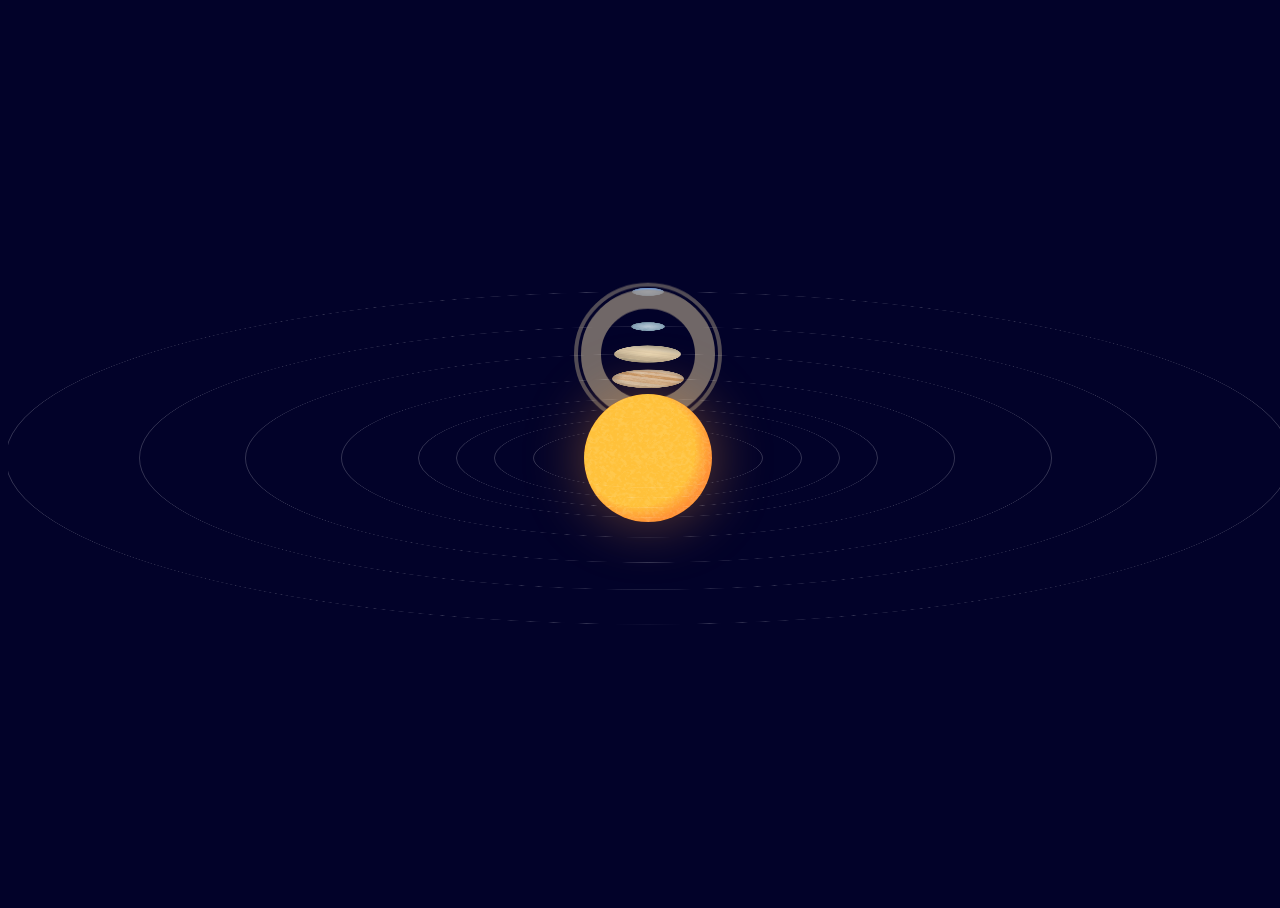
<file: solar/index.html>
<!DOCTYPE html>
<html lang="en">
<head>
    <meta charset="UTF-8">
    <meta name="viewport" content="width=device-width, initial-scale=1.0">
    <title>Document</title>
    <link rel="stylesheet" href="solar.css">
</head>
<body>
    <div id="universe">
      <div id="galaxy">
        <div id="sun">
        </div>
        <div id="mercury" class="orbit">
          <div class="pos">
            <div class="planet"></div>
          </div>
        </div>
        <div id="venus" class="orbit">
          <div class="pos">
            <div class="planet"></div>
          </div>
        </div>
        <div id="earth" class="orbit">
          <div class="pos">
            <div id="moon" class="orbit">
              <div id="moonPos" class="pos">
                <div class="planet"></div>
              </div>
            </div>
            <div id="earthPos" class="pos">
              <div id="earthPlanet" class="planet"></div>
            </div>
          </div>
        </div>
        <div id="mars" class="orbit">
          <div class="pos">
            <div class="planet"></div>
          </div>
        </div>
        <div id="jupiter" class="orbit">
          <div class="pos">
            <div class="planet"></div>
          </div>
        </div>
        <div id="saturn" class="orbit">
          <div class="pos">
            <div class="planet"></div>
            <div class="ring"></div>  
          </div>
        </div>
        <div id="uranus" class="orbit">
          <div class="pos">
            <div class="planet"></div>
          </div>
        </div>
        <div id="neptune" class="orbit">
          <div class="pos">
            <div class="planet"></div>
          </div>
        </div> 
      </div>
     </div>  
</body>
</html> 
<!--
<html>
	<head>
		<link rel="stylesheet" href="solar.css"/>
	</head>
  <body>
  	
    <div id="universe">
      <div id="galaxy">
      	
      	<div id="sun">
      	</div>
      	
        <div id="mercury" class="orbit">
        	<div class="pos">
            <div class="planet"></div>
          </div>
        </div>
        
      </div>
    </div>
    
    <script src="//ajax.googleapis.com/ajax/libs/jquery/1.8.1/jquery.min.js"></script>
    <script type="text/javascript" src="https://cdnjs.cloudflare.com/ajax/libs/prefixfree/1.0.7/prefixfree.min.js"></script>
    <script src="solar.js"></script>
  </body>
</html>  -->
</file>
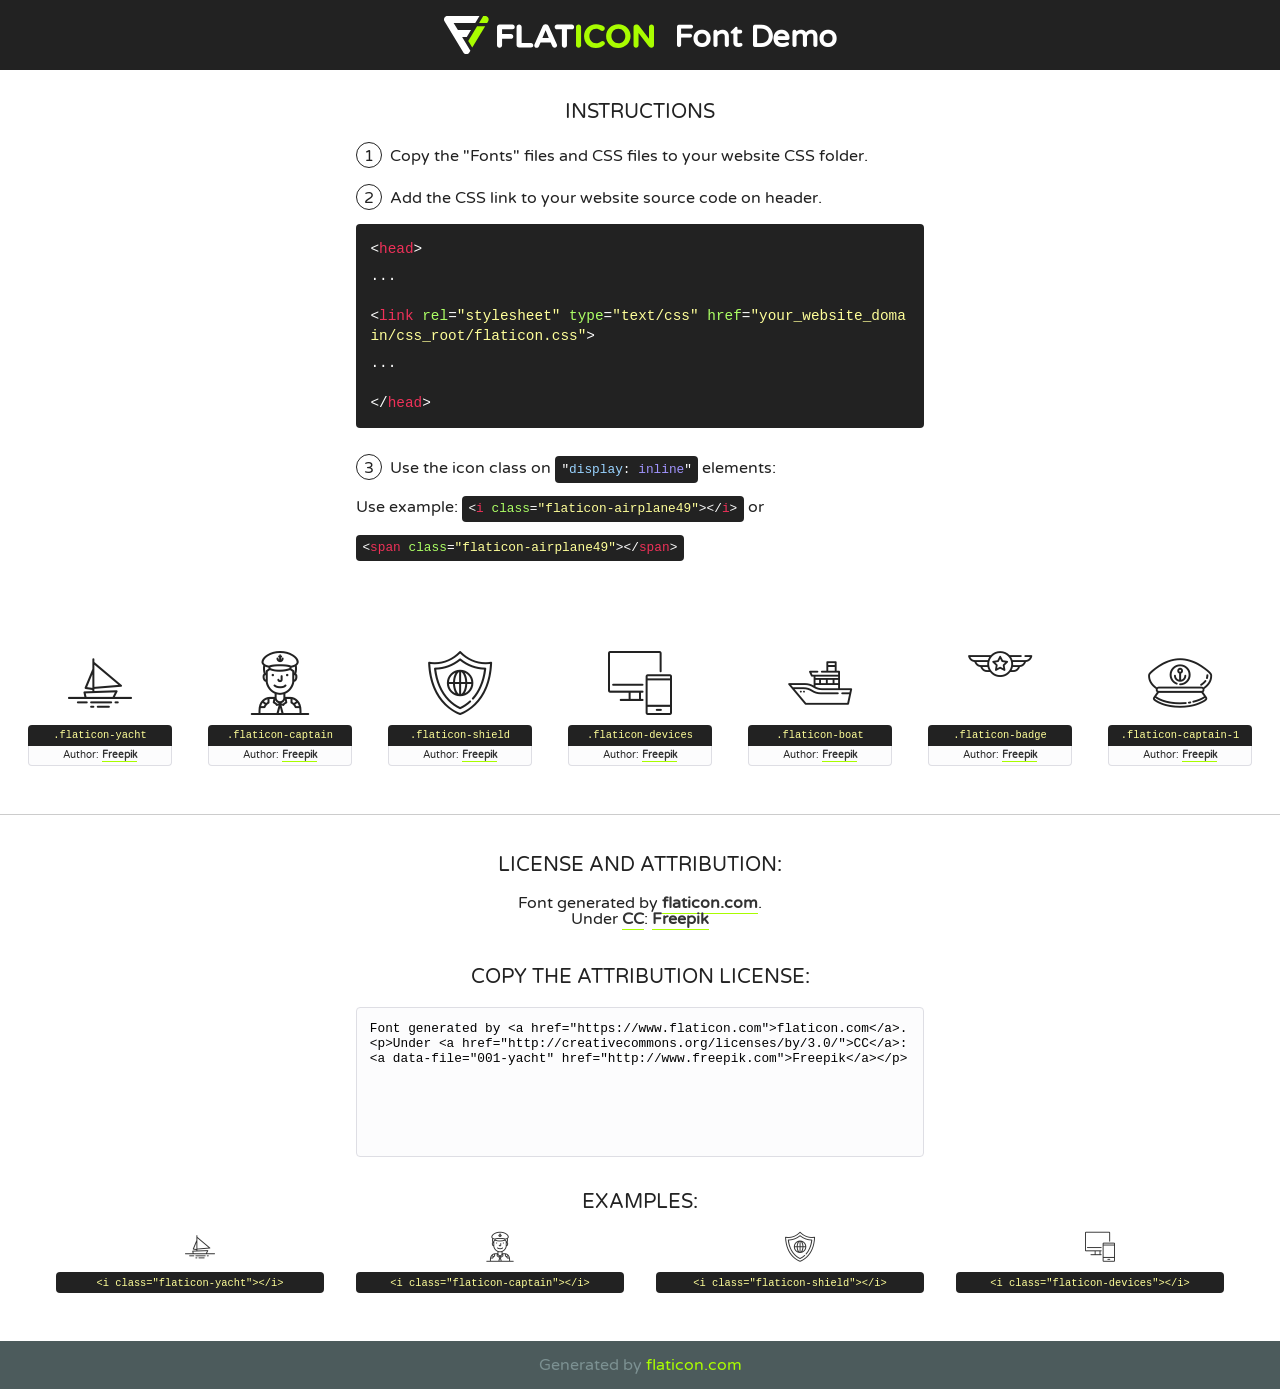
<file: fonts/flaticon/font/flaticon.html>
<!DOCTYPE html>
<!--
  Flaticon icon font: Flaticon
  Creation date: 18/09/2019 11:53
-->
<html>
<!DOCTYPE html>
<html>

<head>
    <title>Flaticon WebFont</title>
    <link href="http://fonts.googleapis.com/css?family=Varela+Round" rel="stylesheet" type="text/css" />
    <link rel="stylesheet" type="text/css" href="flaticon.css">
    <meta charset="UTF-8">
    <style>
    html, body, div, span, applet, object, iframe,
    h1, h2, h3, h4, h5, h6, p, blockquote, pre,
    a, abbr, acronym, address, big, cite, code,
    del, dfn, em, img, ins, kbd, q, s, samp,
    small, strike, strong, sub, sup, tt, var,
    b, u, i, center,
    dl, dt, dd, ol, ul, li,
    fieldset, form, label, legend,
    table, caption, tbody, tfoot, thead, tr, th, td,
    article, aside, canvas, details, embed, 
    figure, figcaption, footer, header, hgroup, 
    menu, nav, output, ruby, section, summary,
    time, mark, audio, video {
        margin: 0;
        padding: 0;
        border: 0;
        font-size: 100%;
        font: inherit;
        vertical-align: baseline;
    }
    /* HTML5 display-role reset for older browsers */
    article, aside, details, figcaption, figure, 
    footer, header, hgroup, menu, nav, section {
        display: block;
    }
    body {
        line-height: 1;
    }
    ol, ul {
        list-style: none;
    }
    blockquote, q {
        quotes: none;
    }
    blockquote:before, blockquote:after,
    q:before, q:after {
        content: '';
        content: none;
    }
    table {
        border-collapse: collapse;
        border-spacing: 0;
    }
    body {
        font-family: 'Varela Round', Helvetica, Arial, sans-serif;
        font-size: 16px;
        color: #222;
    }
    a {
        color: #333;
        border-bottom: 1px solid #a9fd00;
        font-weight: bold;
        text-decoration: none;
    }
    * {
        -moz-box-sizing: border-box;
        -webkit-box-sizing: border-box;
        box-sizing: border-box;
        margin: 0;
        padding: 0;
    }
    [class^="flaticon-"]:before, [class*=" flaticon-"]:before, [class^="flaticon-"]:after, [class*=" flaticon-"]:after {
        font-family: Flaticon;
        font-size: 30px;
        font-style: normal;
        margin-left: 20px;
        color: #333;
    }
    .wrapper {
        max-width: 600px;
        margin: auto;
        padding: 0 1em;
    }
    .title {
        font-size: 1.25em;
        text-align: center;
        margin-bottom: 1em;
        text-transform: uppercase;
    }
    header {
        text-align: center;
        background-color: #222;
        color: #fff;
        padding: 1em;
    }
    header .logo {
        width: 210px;
        height: 38px;
        display: inline-block;
        vertical-align: middle;
        margin-right: 1em;
        border: none;
    }
    header strong {
        font-size: 1.95em;
        font-weight: bold;
        vertical-align: middle;
        margin-top: 5px;
        display: inline-block;
    }
    .demo {
        margin: 2em auto;
        line-height: 1.25em;
    }
    .demo ul li {
        margin-bottom: 1em;
    }
    .demo ul li .num {
        color: #222;
        border-radius: 20px;
        display: inline-block;
        width: 26px;
        padding: 3px;
        height: 26px;
        text-align: center;
        margin-right: 0.5em;
        border: 1px solid #222;
    }
    .demo ul li code {
        background-color: #222;
        border-radius: 4px;
        padding: 0.25em 0.5em;
        display: inline-block;
        color: #fff;
        font-family: Consolas,Monaco,Lucida Console,Liberation Mono,DejaVu Sans Mono,Bitstream Vera Sans Mono,Courier New, monospace;
        font-weight: lighter;
        margin-top: 1em;
        font-size: 0.8em;
        word-break: break-all;
    }
    .demo ul li code.big {
        padding: 1em;
        font-size: 0.9em;
    }
    .demo ul li code .red {
        color: #EF3159;
    }
    .demo ul li code .green {
        color: #ACFF65;
    }
    .demo ul li code .yellow {
        color: #FFFF99;
    }
    .demo ul li code .blue {
        color: #99D3FF;
    }
    .demo ul li code .purple {
        color: #A295FF;
    }
    .demo ul li code .dots {
        margin-top: 0.5em;
        display: block;
    }
    #glyphs {
        border-bottom: 1px solid #ccc;
        padding: 2em 0;
        text-align: center;
    }
    .glyph {
        display: inline-block;
        width: 9em;
        margin: 1em;
        text-align: center;
        vertical-align: top;
        background: #FFF;
    }
    .glyph .glyph-icon {
        padding: 10px;
        display: block;
        font-family:"Flaticon";
        font-size: 64px;
        line-height: 1;
    }
    .glyph .glyph-icon:before {
        font-size: 64px;
        color: #222;
        margin-left: 0;
    }
    .class-name {
        font-size: 0.65em;
        background-color: #222;
        color: #fff;
        border-radius: 4px 4px 0 0;
        padding: 0.5em;
        color: #FFFF99;
        font-family: Consolas,Monaco,Lucida Console,Liberation Mono,DejaVu Sans Mono,Bitstream Vera Sans Mono,Courier New, monospace;
    }
    .author-name {
        font-size: 0.6em;
        background-color: #fcfcfd;
        border: 1px solid #DEDEE4;
        border-top: 0;
        border-radius: 0 0 4px 4px;
        padding: 0.5em;
    }
    .class-name:last-child {
        font-size: 10px;
        color:#888;
    }
    .class-name:last-child a {
        font-size: 10px;
        color:#555;
    }
    .class-name:last-child a:hover {
        color:#a9fd00;
    }
    .glyph > input {
        display: block;
        width: 100px;
        margin: 5px auto;
        text-align: center;
        font-size: 12px;
        cursor: text;
    }
    .glyph > input.icon-input {
        font-family:"Flaticon";
        font-size: 16px;
        margin-bottom: 10px;
    }
    .attribution .title {
        margin-top: 2em;
    }
    .attribution textarea {
        background-color: #fcfcfd;
        padding: 1em;
        border: none;
        box-shadow: none;
        border: 1px solid #DEDEE4;
        border-radius: 4px;
        resize: none;
        width: 100%;
        height: 150px;
        font-size: 0.8em;
        font-family: Consolas,Monaco,Lucida Console,Liberation Mono,DejaVu Sans Mono,Bitstream Vera Sans Mono,Courier New, monospace;
        -webkit-appearance: none;
    }
    .iconsuse {
        margin: 2em auto;
        text-align: center;
        max-width: 1200px;
    }
    .iconsuse:after {
        content: '';
        display: table;
        clear: both;
    }
    .iconsuse .image {
        float: left;
        width: 25%;
        padding: 0 1em;
    }
    .iconsuse .image p {
        margin-bottom: 1em;
    }
    .iconsuse .image span {
        display: block;
        font-size: 0.65em;
        background-color: #222;
        color: #fff;
        border-radius: 4px;
        padding: 0.5em;
        color: #FFFF99;
        margin-top: 1em;
        font-family: Consolas,Monaco,Lucida Console,Liberation Mono,DejaVu Sans Mono,Bitstream Vera Sans Mono,Courier New, monospace;
    }
    #footer {
        text-align: center;
        background-color: #4C5B5C;
        color: #7c9192;
        padding: 1em;
    }
    #footer a {
        border: none;
        color: #a9fd00;
        font-weight: normal;
    }
    @media (max-width: 960px) {
        .iconsuse .image {
            width: 50%;
        }
    }
    @media (max-width: 560px) {
        .iconsuse .image {
            width: 100%;
        }
    }
    </style>
</head>

<body class="characters-off">

    <header>
        <a href="https://www.flaticon.com" target="_blank" class="logo">
            <svg version="1.1" xmlns="http://www.w3.org/2000/svg" xmlns:xlink="http://www.w3.org/1999/xlink" xmlns:a="http://ns.adobe.com/AdobeSVGViewerExtensions/3.0/" viewBox="0 0 560.875 102.036" enable-background="new 0 0 560.875 102.036" xml:space="preserve">
                <defs>
                </defs>
                <g>
                    <g class="letters">
                        <path fill="#ffffff" d="M141.596,29.675c0-3.777,2.985-6.767,6.764-6.767h34.438c3.426,0,6.15,2.728,6.15,6.15
                        c0,3.43-2.724,6.149-6.15,6.149h-27.674v13.091h23.719c3.429,0,6.151,2.724,6.151,6.15c0,3.43-2.723,6.149-6.151,6.149h-23.719
                        v17.574c0,3.773-2.986,6.761-6.764,6.761c-3.779,0-6.764-2.989-6.764-6.761V29.675z"></path>
                        <path fill="#ffffff" d="M193.844,29.149c0-3.781,2.985-6.767,6.764-6.767c3.776,0,6.763,2.985,6.763,6.767v42.957h25.039
                        c3.426,0,6.149,2.726,6.149,6.153c0,3.425-2.723,6.15-6.149,6.15h-31.802c-3.779,0-6.764-2.986-6.764-6.768V29.149z"></path>
                        <path fill="#ffffff" d="M241.891,75.71l21.438-48.407c1.492-3.341,4.215-5.357,7.906-5.357h0.792
                        c3.686,0,6.323,2.017,7.815,5.357l21.439,48.407c0.436,0.967,0.701,1.845,0.701,2.723c0,3.602-2.809,6.501-6.414,6.501
                        c-3.161,0-5.269-1.845-6.499-4.655l-4.132-9.661h-27.059l-4.301,10.102c-1.144,2.631-3.426,4.214-6.237,4.214
                        c-3.517,0-6.24-2.81-6.24-6.325C241.1,77.64,241.451,76.677,241.891,75.71z M279.932,58.666l-8.521-20.297l-8.526,20.297H279.932
                        z"></path>
                        <path fill="#ffffff" d="M314.864,35.387H301.86c-3.429,0-6.239-2.813-6.239-6.238c0-3.429,2.811-6.24,6.239-6.24h39.533
                        c3.426,0,6.237,2.811,6.237,6.24c0,3.425-2.811,6.238-6.237,6.238h-13.001v42.785c0,3.773-2.99,6.761-6.764,6.761
                        c-3.779,0-6.764-2.989-6.764-6.761V35.387z"></path>
                        <path fill="#A9FD00" d="M352.615,29.149c0-3.781,2.985-6.767,6.767-6.767c3.774,0,6.761,2.985,6.761,6.767v49.024
                        c0,3.773-2.987,6.761-6.761,6.761c-3.781,0-6.767-2.989-6.767-6.761V29.149z"></path>
                        <path fill="#A9FD00" d="M374.132,53.836v-0.179c0-17.481,13.178-31.801,32.065-31.801c9.22,0,15.459,2.458,20.557,6.238
                        c1.402,1.054,2.637,2.985,2.637,5.357c0,3.692-2.985,6.59-6.681,6.59c-1.845,0-3.071-0.702-4.044-1.319
                        c-3.776-2.813-7.729-4.393-12.562-4.393c-10.364,0-17.831,8.611-17.831,19.154v0.173c0,10.542,7.291,19.329,17.831,19.329
                        c5.715,0,9.492-1.756,13.359-4.834c1.049-0.874,2.458-1.491,4.039-1.491c3.429,0,6.325,2.813,6.325,6.236
                        c0,2.106-1.056,3.78-2.282,4.834c-5.539,4.834-12.036,7.733-21.878,7.733C387.572,85.464,374.132,71.493,374.132,53.836z"></path>
                        <path fill="#A9FD00" d="M433.009,53.836v-0.179c0-17.481,13.79-31.801,32.766-31.801c18.981,0,32.592,14.143,32.592,31.628v0.173
                        c0,17.483-13.785,31.807-32.769,31.807C446.625,85.464,433.009,71.32,433.009,53.836z M484.224,53.836v-0.179
                        c0-10.539-7.725-19.326-18.626-19.326c-10.893,0-18.449,8.611-18.449,19.154v0.173c0,10.542,7.73,19.329,18.626,19.329
                        C476.676,72.986,484.224,64.378,484.224,53.836z"></path>
                        <path fill="#A9FD00" d="M506.233,29.321c0-3.774,2.99-6.763,6.767-6.763h1.401c3.252,0,5.183,1.583,7.029,3.953l26.093,34.265
                        V29.059c0-3.692,2.99-6.677,6.681-6.677c3.683,0,6.671,2.985,6.671,6.677v48.934c0,3.78-2.987,6.765-6.764,6.765h-0.436
                        c-3.257,0-5.188-1.581-7.034-3.953l-27.056-35.492v32.944c0,3.687-2.985,6.676-6.678,6.676c-3.683,0-6.673-2.989-6.673-6.676
                        V29.321z"></path>
                    </g>
                    <g class="insignia">
                        <path fill="#ffffff" d="M48.372,56.137h12.517l11.156-18.537H37.186L25.688,18.539h57.825L94.668,0H9.271
                        C5.925,0,2.842,1.801,1.198,4.716c-1.644,2.907-1.593,6.482,0.134,9.343l50.38,83.501c1.678,2.781,4.689,4.476,7.938,4.476
                        c3.246,0,6.257-1.695,7.935-4.476l2.898-4.804L48.372,56.137z"></path>
                        <g class="i">
                            <path fill="#A9FD00" d="M93.575,18.539h0.031v0.004l21.652,0.004l2.705-4.488c1.727-2.861,1.778-6.436,0.133-9.343
                            C116.454,1.801,113.371,0,110.026,0h-5.294L93.575,18.539z"></path>
                            <polygon fill="#A9FD00" points="88.291,27.356 64.725,66.486 75.519,84.404 109.942,27.356"></polygon>
                        </g>
                    </g>
                </g>
            </svg>
        </a>
        <strong>Font Demo</strong>
    </header>


    <section class="demo wrapper">

        <p class="title">Instructions</p>

        <ul>
            <li>
                <span class="num">1</span>Copy the "Fonts" files and CSS files to your website CSS folder.
            </li>
            <li>
                <span class="num">2</span>Add the CSS link to your website source code on header.
                <code class="big">
                    &lt;<span class="red">head</span>&gt;
                    <br/><span class="dots">...</span>
                    <br/>&lt;<span class="red">link</span> <span class="green">rel</span>=<span class="yellow">"stylesheet"</span> <span class="green">type</span>=<span class="yellow">"text/css"</span> <span class="green">href</span>=<span class="yellow">"your_website_domain/css_root/flaticon.css"</span>&gt;
                    <br/><span class="dots">...</span>
                    <br/>&lt;/<span class="red">head</span>&gt;
                </code>
            </li>

            <li>
                <p>
                    <span class="num">3</span>Use the icon class on <code>"<span class="blue">display</span>:<span class="purple"> inline</span>"</code> elements:
                    <br />
                    Use example: <code>&lt;<span class="red">i</span> <span class="green">class</span>=<span class="yellow">&quot;flaticon-airplane49&quot;</span>&gt;&lt;/<span class="red">i</span>&gt;</code> or <code>&lt;<span class="red">span</span> <span class="green">class</span>=<span class="yellow">&quot;flaticon-airplane49&quot;</span>&gt;&lt;/<span class="red">span</span>&gt;</code>
            </li>
        </ul>

    </section>




   <section id="glyphs">          
    
      
        <div class="glyph"><div class="glyph-icon flaticon-yacht"></div>
            <div class="class-name">.flaticon-yacht</div>
            <div class="author-name">Author: <a data-file="001-yacht" href="http://www.freepik.com">Freepik</a> </div> 
        </div>        
        
        <div class="glyph"><div class="glyph-icon flaticon-captain"></div>
            <div class="class-name">.flaticon-captain</div>
            <div class="author-name">Author: <a data-file="002-captain" href="http://www.freepik.com">Freepik</a> </div> 
        </div>        
        
        <div class="glyph"><div class="glyph-icon flaticon-shield"></div>
            <div class="class-name">.flaticon-shield</div>
            <div class="author-name">Author: <a data-file="003-shield" href="http://www.freepik.com">Freepik</a> </div> 
        </div>        
        
        <div class="glyph"><div class="glyph-icon flaticon-devices"></div>
            <div class="class-name">.flaticon-devices</div>
            <div class="author-name">Author: <a data-file="004-devices" href="http://www.freepik.com">Freepik</a> </div> 
        </div>        
        
        <div class="glyph"><div class="glyph-icon flaticon-boat"></div>
            <div class="class-name">.flaticon-boat</div>
            <div class="author-name">Author: <a data-file="005-boat" href="http://www.freepik.com">Freepik</a> </div> 
        </div>        
        
        <div class="glyph"><div class="glyph-icon flaticon-badge"></div>
            <div class="class-name">.flaticon-badge</div>
            <div class="author-name">Author: <a data-file="006-badge" href="http://www.freepik.com">Freepik</a> </div> 
        </div>        
        
        <div class="glyph"><div class="glyph-icon flaticon-captain-1"></div>
            <div class="class-name">.flaticon-captain-1</div>
            <div class="author-name">Author: <a data-file="007-captain-1" href="http://www.freepik.com">Freepik</a> </div> 
        </div>        
        

    </section>



    <section class="attribution wrapper"   style="text-align:center;">

      <div class="title">License and attribution:</div><div class="attrDiv">Font generated by <a href="https://www.flaticon.com">flaticon.com</a>. <div><p>Under <a href="http://creativecommons.org/licenses/by/3.0/">CC</a>: <a data-file="001-yacht" href="http://www.freepik.com">Freepik</a></p>  </div>
      </div>
      <div class="title">Copy the Attribution License:</div>

    <textarea onclick="this.focus();this.select();">Font generated by &lt;a href=&quot;https://www.flaticon.com&quot;&gt;flaticon.com&lt;/a&gt;. <p>Under <a href="http://creativecommons.org/licenses/by/3.0/">CC</a>: <a data-file="001-yacht" href="http://www.freepik.com">Freepik</a></p>  
     </textarea>

    </section>

    <section class="iconsuse">

          <div class="title">Examples:</div>            
             
            <div class="image">
                <p>
                    <i class="glyph-icon flaticon-yacht"></i> 
                    <span>&lt;i class=&quot;flaticon-yacht&quot;&gt;&lt;/i&gt;</span>
                </p>
            </div>
            
            <div class="image">
                <p>
                    <i class="glyph-icon flaticon-captain"></i> 
                    <span>&lt;i class=&quot;flaticon-captain&quot;&gt;&lt;/i&gt;</span>
                </p>
            </div>
            
            <div class="image">
                <p>
                    <i class="glyph-icon flaticon-shield"></i> 
                    <span>&lt;i class=&quot;flaticon-shield&quot;&gt;&lt;/i&gt;</span>
                </p>
            </div>
            
            <div class="image">
                <p>
                    <i class="glyph-icon flaticon-devices"></i> 
                    <span>&lt;i class=&quot;flaticon-devices&quot;&gt;&lt;/i&gt;</span>
                </p>
            </div>
                       
        </div>
                            
    </section>

<div id="footer">
    <div>Generated by <a href="https://www.flaticon.com">flaticon.com</a>
    </div>
</div>



</body>
</html>
</file>
<file: solar/solar.css>
* {
  -moz-box-sizing: border-box;
  box-sizing: border-box;
}

body{
  background-color:  rgb(2, 2, 41);
}

#sun {
  background-image: url([data-uri]);
}

#mercury .planet {
  background-image: url([data-uri]); 
}

#venus .planet {
  background-image: url([data-uri]);
}

#earthPlanet {
  background-image: url([data-uri]);
}

#moon .planet {
  background-color: white;
}

#mars .planet {
  background-image: url([data-uri]);
}

#jupiter .planet {
  background-image: url([data-uri]); 
}

#saturn .planet {
  background-image: url([data-uri]); }

#uranus .planet {
  background-image: url([data-uri]);
}

#neptune .planet {
  background-image: url([data-uri]); 
}

#universe {
  z-index: 1;
  position: absolute;
  overflow: hidden;
  width: 100%;
  height: 100%;
  background-position: center 40%; 
  background-repeat: no-repeat;
  background-size: cover; 
}

#galaxy {
  position: relative;
  width: 100%;
  height: 100%;
  transform: rotateX(75deg);
  transform-style: preserve-3d;
}

#sun, 
.planet{
  position: absolute;
  top: 50%;
  left: 50%;
  width: 1em;
  height: 1em;
  margin-top: -0.5em;
  margin-left: -0.5em;
  border-radius: 50%;
  transform-style: preserve-3d;
}

#sun {
  background-color: #FB7209;
  background-repeat: no-repeat;
  background-size: cover;
  box-shadow: 0 0 60px rgba(255, 160, 60, 0.4); 
  transform: rotateX(-75deg);
}

#mercury .pos,
#venus .pos,
#earth .pos .pos,
#moon .pos,
#mars .pos,
#jupiter .pos,
#saturn .pos,
#uranus .pos,
#neptune .pos{
  position: absolute;
  transform-style: preserve-3d;
  animation-name: invert;
  animation-iteration-count: infinite;
  animation-timing-function: linear;
}

#earth .pos{
  position: absolute;
  transform-style: preserve-3d;
  animation-iteration-count: infinite;
  animation-timing-function: linear;
}

.planet {
  background-color: #202020;
  background-repeat: no-repeat;
  background-size: cover;
  animation-iteration-count: infinite;
  animation-timing-function: linear;
}

#mercury.orbit,
#venus.orbit,
#earth.orbit,
#moon.orbit,
#mars.orbit,
#jupiter.orbit,
#saturn.orbit,
#uranus.orbit,
#neptune.orbit {
  position: absolute;
  top: 50%;
  left: 50%;
  border: 1px solid rgba(255, 255, 255, 0.2);
  border-radius: 50%;
  animation-name: orbit;
  animation-iteration-count: infinite;
  animation-timing-function: linear;
  transform-style: preserve-3d;
}

#mercury.orbit, 
#venus.orbit,
#earth.orbit,
#moon.orbit,
#mars.orbit,
#jupiter.orbit,
#saturn.orbit,
#uranus.orbit,
#neptune.orbit{
  width: 12em;
  height: 12em;
  margin-top: -6em;
  margin-left: -6em; 
}

.ring {
  position: absolute;
  top: 50%;
  left: 50%;
  border-radius: 50%; }

#saturn .ring {
  width: 2em;
  height: 2em;
  margin-top: -1em;
  margin-left: -1em;
  border: 0.3em solid rgba(160, 147, 130, 0.7);
  animation-iteration-count: infinite;
  animation-timing-function: linear; 
  transform: rotateX(90deg);
}

#saturn .ring:after {
  border-radius: 50%;
  position: absolute;
  content: '';
  top: 50%;
  left: 50%;
  width: 2.2em;
  height: 2.2em;
  margin-top: -1.1em;
  margin-left: -1.1em;
  border: 0.07em solid rgba(160, 147, 130, 0.5);
  box-sizing: border-box; 
}

#mercury .pos, 
#venus .pos,
#earth .pos,
#moon .pos,
#mars .pos,
#jupiter .pos,
#saturn .pos,
#uranus .pos,
#neptune .pos{
  left: 50%;
}

#mercury.orbit, 
#mercury .pos {
  animation-duration: 2.89016s;
}

#venus .pos,
#venus .planet,
#venus.orbit {
  animation-duration: 7.38237s; }

#earth .pos,
#earth .planet,
#earth.orbit {
  animation-duration: 12.00021s; }
  
  #mars .pos,
  #mars .planet,
  #mars.orbit {
    animation-duration: 22.57017s; }
   
  #jupiter .pos,
  #jupiter .planet,
  #jupiter.orbit {
    animation-duration: 142.35138s; }
  
  #saturn .pos,
  #saturn .planet,
  #saturn.orbit,
  #saturn .ring {
    animation-duration: 353.36998s; }
  
  #uranus .pos,
  #uranus .planet,
  #uranus.orbit {
    animation-duration: 1008.20215s; }
  
  #neptune .pos,
  #neptune .planet,
  #neptune.orbit {
    animation-duration: 1977.49584s; } 

#sun {
  font-size: 8em;
}

#mercury {
  font-size: 1.2em;
}

#venus {
  font-size: 1.6em;
}

#earth {
  font-size: 2em;
}

#moon {
  font-size: 0.15em;
}

#mars {
  font-size: 2.4em;
}

#jupiter {
  font-size: 3.2em;
}

#saturn {
  font-size: 4.2em;
}

#uranus {
  font-size: 5.3em;
}

#neptune {
  font-size: 6.7em;
}

#mercury .planet{
  font-size: 0.5em;
}

#venus .planet{
  font-size: 1em;
}

#earth .planet{
  font-size: 1em;
}

#moon .planet{
  font-size: 2em;
}

#mars .planet{
  font-size: 0.5em;
}

#jupiter .planet{
  font-size: 1.4em;
}

#saturn .planet{
  font-size: 1em;
}

#uranus .planet{
  font-size: 0.4em;
}

#neptune .planet{
  font-size: 0.3em;
}

#mercury {
  z-index: 10; }

#venus {
  z-index: 9; }

#earth {
  z-index: 8; }

#moon {
  z-index: 7; }

#mars {
  z-index: 6; }

#jupiter {
  z-index: 5; }

#saturn {
  z-index: 4; }

#uranus {
  z-index: 3; }

#neptune {
  z-index: 2; }

#sun {
  z-index: 1; }

#mercury .planet, 
#venus .planet,
#earth .planet,
#moon .planet,
#mars .planet,
#jupiter .planet,
#saturn .planet,
#uranus .planet,
#neptune .planet{
  animation-name: shadow-planet;
}



@keyframes shadow-planet {
  0% {
    box-shadow: inset 0 0 20px rgba(0, 0, 0, 0.5);
    /* TOP */ }

  25% {
    box-shadow: inset 16px 0 8px rgba(0, 0, 0, 0.5);
    /* LEFT */ }

  50% {
    box-shadow: inset 40px -20px 16px rgba(0, 0, 0, 0.5);
    /* BOTTOM */ }

  50.01% {
    box-shadow: inset -40px -20px 16px rgba(0, 0, 0, 0.5);
    /* BOTTOM */ }

  75% {
    box-shadow: inset -16px 0 8px rgba(0, 0, 0, 0.5);
    /* RIGHT */ }
    
  100% {
    box-shadow: inset 0 0 20px rgba(0, 0, 0, 0.5);
    /* TOP */ }    
}

@keyframes orbit {
  0%   { transform: rotateZ(0deg); }
  100% { transform: rotateZ(-360deg); } 
}

@keyframes invert {
  0%   { transform: rotateX(-90deg) rotateY(360deg) rotateZ(0deg); }
  100% { transform: rotateX(-90deg) rotateY(0deg) rotateZ(0deg); }
}
</file>
<file: fonts/flaticon/font/flaticon.css>
/*
  	Flaticon icon font: Flaticon
  	Creation date: 18/09/2019 11:53
  	*/

@font-face {
  font-family: "Flaticon";
  src: url("./Flaticon.eot");
  src: url("./Flaticon.eot?#iefix") format("embedded-opentype"),
       url("./Flaticon.woff2") format("woff2"),
       url("./Flaticon.woff") format("woff"),
       url("./Flaticon.ttf") format("truetype"),
       url("./Flaticon.svg#Flaticon") format("svg");
  font-weight: normal;
  font-style: normal;
}

@media screen and (-webkit-min-device-pixel-ratio:0) {
  @font-face {
    font-family: "Flaticon";
    src: url("./Flaticon.svg#Flaticon") format("svg");
  }
}

[class^="flaticon-"]:before, [class*=" flaticon-"]:before,
[class^="flaticon-"]:after, [class*=" flaticon-"]:after {   
  font-family: Flaticon;
        font-style: normal;
  font-weight: normal;
  font-variant: normal;
  line-height: 1;
  text-decoration: inherit;
  text-rendering: optimizeLegibility;
  text-transform: none;
  -moz-osx-font-smoothing: grayscale;
  -webkit-font-smoothing: antialiased;
  font-smoothing: antialiased;
}

.flaticon-yacht:before { content: "\f100"; }
.flaticon-captain:before { content: "\f101"; }
.flaticon-shield:before { content: "\f102"; }
.flaticon-devices:before { content: "\f103"; }
.flaticon-boat:before { content: "\f104"; }
.flaticon-badge:before { content: "\f105"; }
.flaticon-captain-1:before { content: "\f106"; }
</file>
